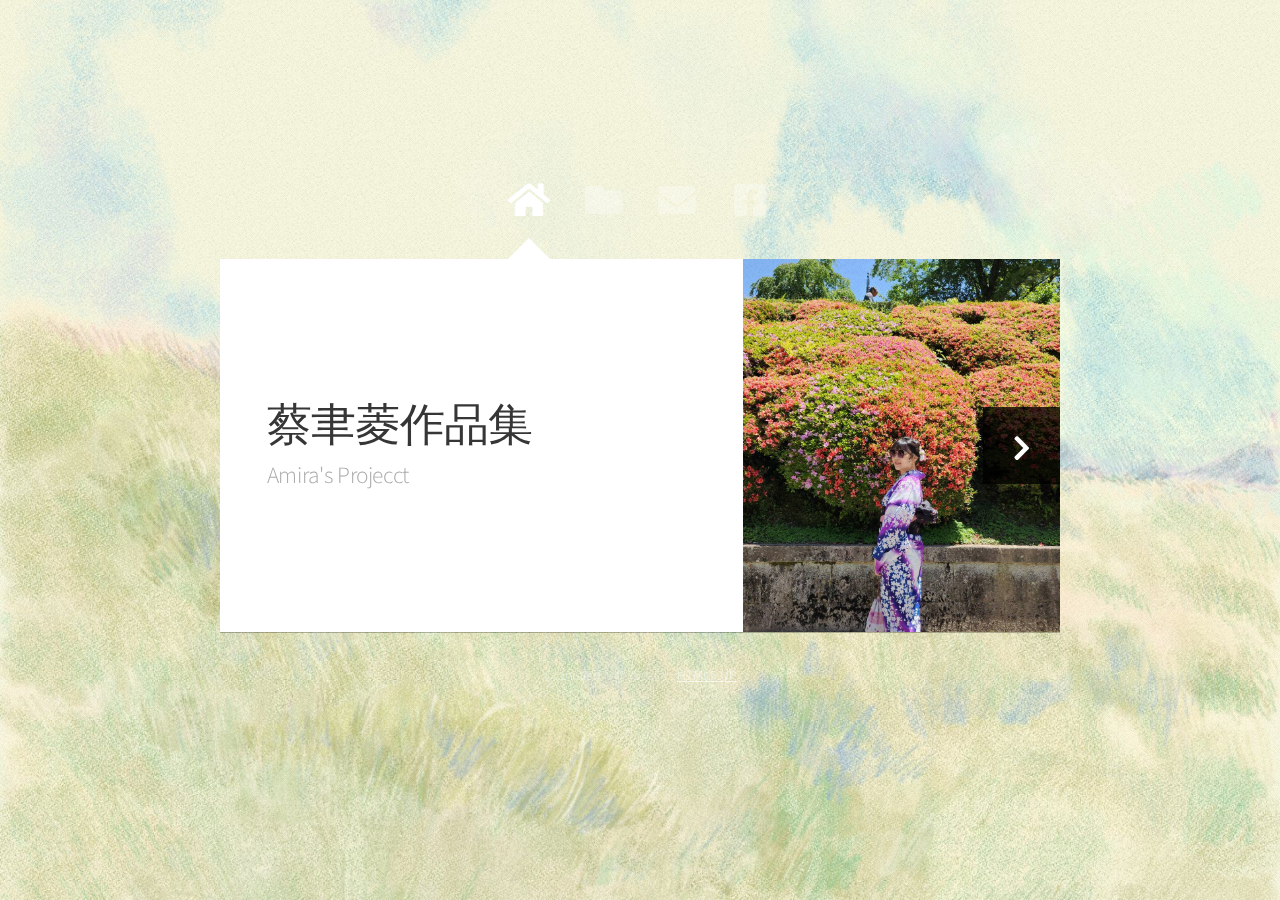
<file: index.html>
<!DOCTYPE HTML>
<html>
	<head>
		<title>Web Fundamentals Workshop</title>
		<meta charset="utf-8" />
		<meta name="viewport" content="width=device-width, initial-scale=1, user-scalable=no" />
		<link rel="stylesheet" href="assets/css/main.css" />
		<noscript><link rel="stylesheet" href="assets/css/noscript.css" /></noscript>
	</head>
	<body class="is-preload">

		<!-- Wrapper-->
			<div id="wrapper">

				<!-- Nav -->
					<nav id="nav">
						<a href="#" class="icon solid fa-home"><span>Home</span></a>
						<a href="#work" class="icon solid fa-folder"><span>Work</span></a>
						<a href="#contact" class="icon solid fa-envelope"><span>Contact</span></a>
						<a target="_blank" href="https://www.facebook.com/" class="icon brands fa-facebook-square"><span>Twitter</span></a>
					</nav>

				<!-- Main -->
					<div id="main">

						<!-- Me -->
							<article id="home" class="panel intro">
								<header>
									<h1>蔡聿菱作品集</h1>
									<p>Amira's Projecct</p>
								</header>
								<a href="#work" class="jumplink pic">
									<span class="arrow icon solid fa-chevron-right"><span>See my work</span></span>
									<img src="images/meme.jpg" alt="" />
								</a>
							</article>

						<!-- Work -->
							<article id="work" class="panel">
								<header>
									<h2>Amira's 作品集</h2>
								</header>

								<section>
									<div class="row">
										<div class="col-4 col-6-medium col-12-small">
											<a target="_blank" href="http://ec2-13-250-31-4.ap-southeast-1.compute.amazonaws.com/" class="image fit"><img src="images/LOGO_cir_white.png" alt="" ></a>
										</div>
										<div class="col-4 col-6-medium col-12-small">
											<a target="_blank" href="HelloCSS/CSS1/index.html" class="image fit"><img src="images/pic02.jpg" alt=""></a>
										</div>
										<div class="col-4 col-6-medium col-12-small">
											<a target="_blank" href="HelloCSS/CSS2/index.html" class="image fit"><img src="images/pic03.jpg" alt=""></a>
										</div>
										<div class="col-4 col-6-medium col-12-small">
											<a target="_blank" href="HelloCSS/CSS3/index.html" class="image fit"><img src="images/pic04.jpg" alt=""></a>
										</div>
										<div class="col-4 col-6-medium col-12-small">
											<a target="_blank" href="HelloCSS/CSS4/index.html" class="image fit"><img src="images/pic05.jpg" alt=""></a>
										</div>
										<div class="col-4 col-6-medium col-12-small">
											<a href="#" class="image fit"><img src="images/pic06.jpg" alt=""></a>
										</div>
										<div class="col-4 col-6-medium col-12-small">
											<a href="#" class="image fit"><img src="images/pic07.jpg" alt=""></a>
										</div>
										<div class="col-4 col-6-medium col-12-small">
											<a href="#" class="image fit"><img src="images/pic08.jpg" alt=""></a>
										</div>
										<div class="col-4 col-6-medium col-12-small">
											<a href="#" class="image fit"><img src="images/pic09.jpg" alt=""></a>
										</div>

									</div>
								</section>
							</article>

						<!-- Contact -->
							<article id="contact" class="panel">
								<header>
									<h2>聯絡我</h2>
								</header>
								<form action="#" method="post">
									<div>
										<div class="row">
											<div class="col-6 col-12-medium">
												<input type="text" name="name" placeholder="Name" />
											</div>
											<div class="col-6 col-12-medium">
												<input type="text" name="email" placeholder="Email" />
											</div>
											<div class="col-12">
												<input type="text" name="subject" placeholder="Subject" />
											</div>
											<div class="col-12">
												<textarea name="message" placeholder="Message" rows="6"></textarea>
											</div>
											<div class="col-12">
												<input type="submit" value="Send Message" />
											</div>
										</div>
									</div>
								</form>
							</article>

					</div>

				<!-- Footer -->
					<div id="footer">
						<ul class="copyright">
							<li>&copy; Untitled.</li><li>Design: <a href="http://html5up.net">HTML5 UP</a></li>
						</ul>
					</div>

			</div>

		<!-- Scripts -->
			<script src="assets/js/jquery.min.js"></script>
			<script src="assets/js/browser.min.js"></script>
			<script src="assets/js/breakpoints.min.js"></script>
			<script src="assets/js/util.js"></script>
			<script src="assets/js/main.js"></script>

	</body>
</html>
</file>
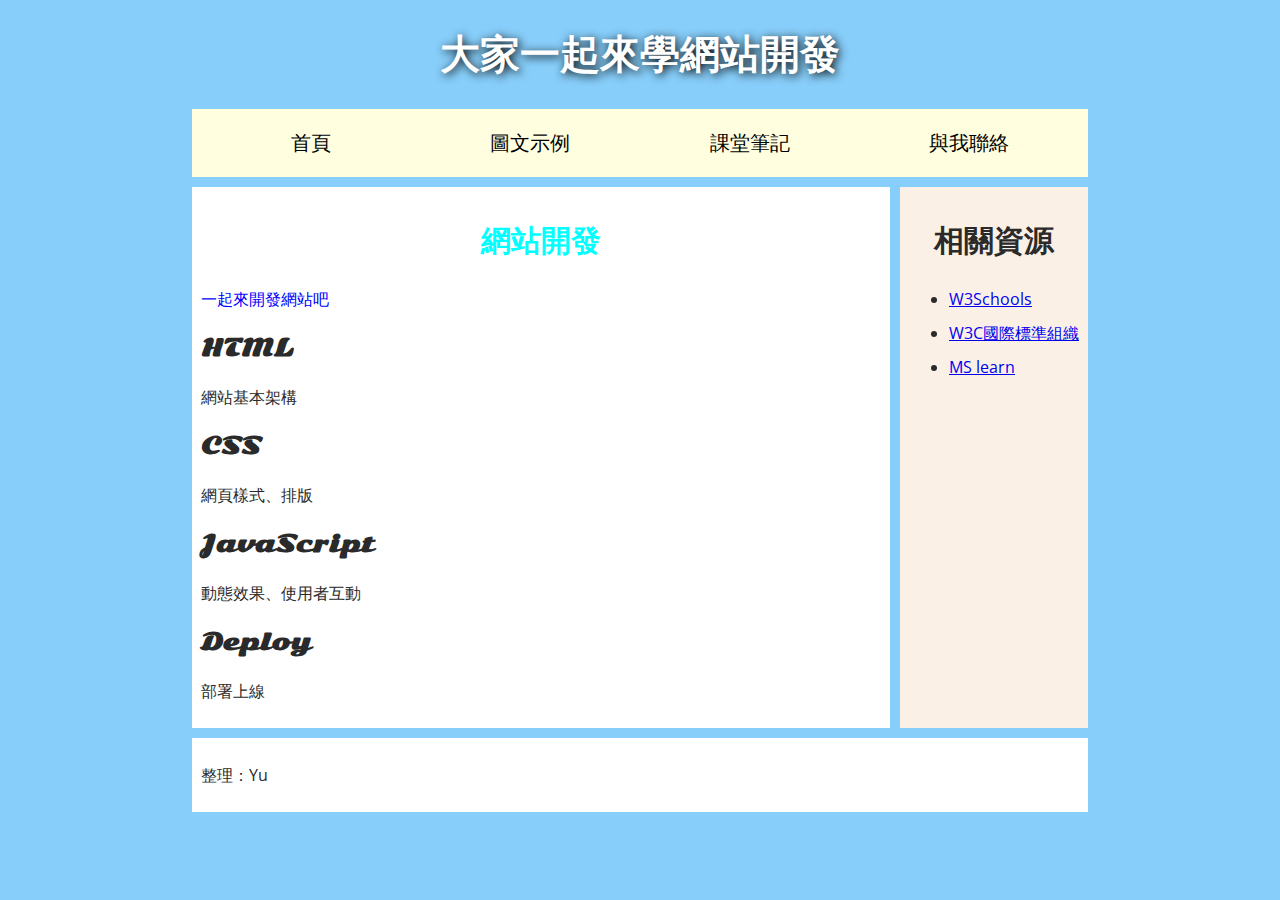
<file: HelloHTML/index.html>
<!DOCTYPE html>

<html>
    <head>
        <meta charset="utf-8">
        <title>MY WEB</title>
        <link rel="stylesheet" href="https://fonts.googleapis.com/css?family=Open+Sans+Condensed:300|Sonsie+One">
        <link rel="stylesheet" href="styl.css">
    </head>
    <body>
    <header>
        <h1>大家一起來學網站開發</h1>

    </header>

    <nav>
        <ul>
            <li><a href="#">首頁</a></li>
            <li><a href="images.html">圖文示例</a></li>
            <li><a href="#">課堂筆記</a></li>
            <li><a href="mailto:yulele0515@gmil.com">與我聯絡</a></li>


        </ul>
    </nav>


    <main>
        <article>
        <h2 style="color: aqua;">網站開發</h2>
        <p style="color: blue;">一起來開發網站吧</p>
        <h3>HTML</h3>
        <p>網站基本架構</p>
        <h3>CSS</h3>
        <p>網頁樣式、排版</p>
        <h3>JavaScript</h3>
        <p>動態效果、使用者互動</p>
        <h3>Deploy</h3>
        <p>部署上線</p>
    </article>


    <aside>
        <h2>相關資源</h2>
        <ul>
            <li><a target="_blank" href="https://www.w3schools.com/">W3Schools</a></li>
            <li><a target="_blank" href="https://www.w3.org/">W3C國際標準組織</a></li>
            <li><a target="_blank" href="https://docs.microsoft.com/learn/">MS learn</a></li>
        </ul>
    </aside>
    </main>
    <footer>


    <div>
        <p>整理：Yu</p>
    </div>

    </footer>
        
    
    </body>
</html>
</file>
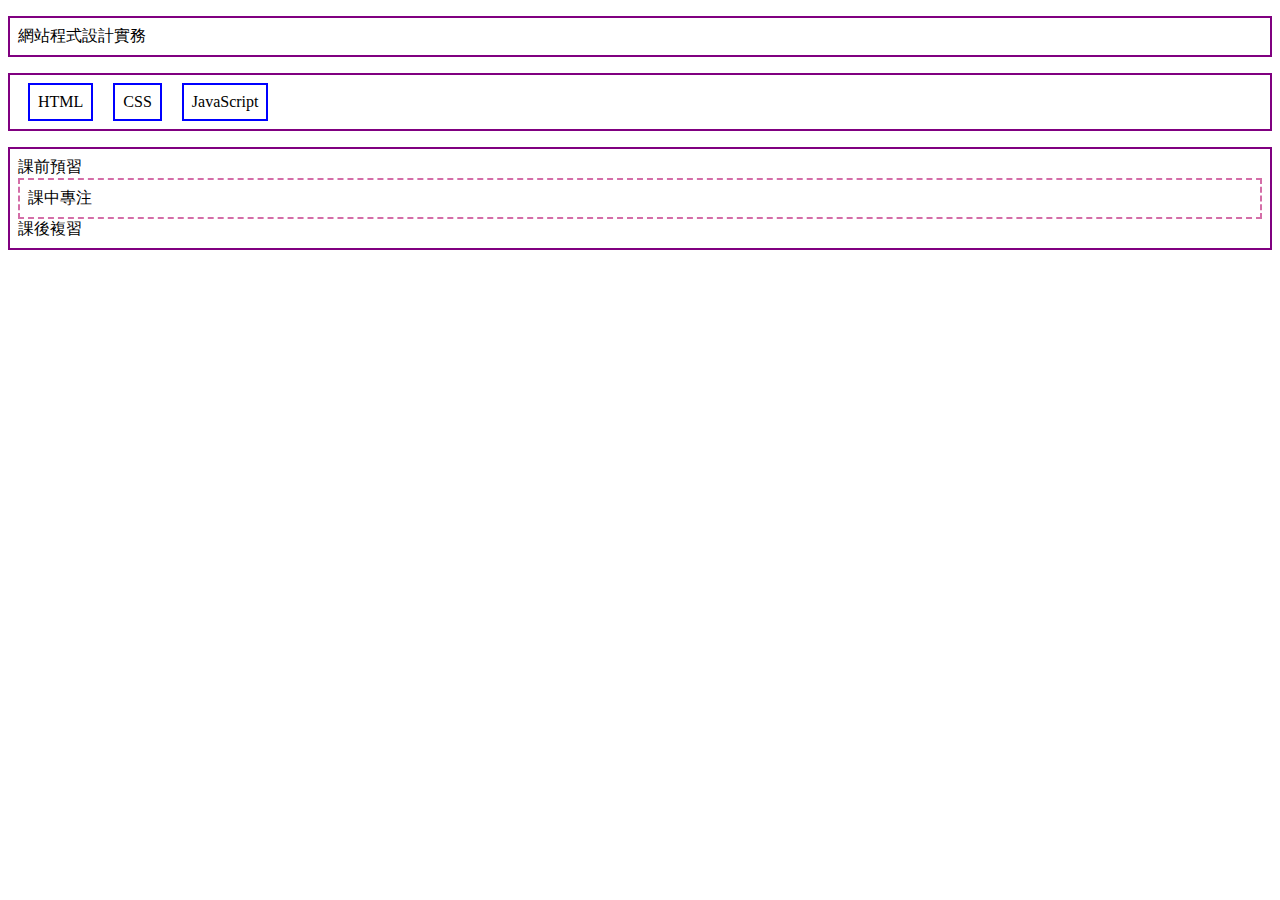
<file: HelloCSS/CSS1/index.html>
<!DOCTYPE html>
<html>
    <head>
        <meta charset="utf-8">
        <title></title>
        <link rel="stylesheet" href="style.css">
    </head>
    <body>
       <p>
        網站程式設計實務</p>
       <ul>
            <li>HTML</li>
            <li>CSS</li>
            <li>JavaScript</li>
       </ul>
        <p>課前預習<span class="block">課中專注</span>課後<span>複習</span></p>
        <script src="" async defer></script>
    </body>
</html>
</file>
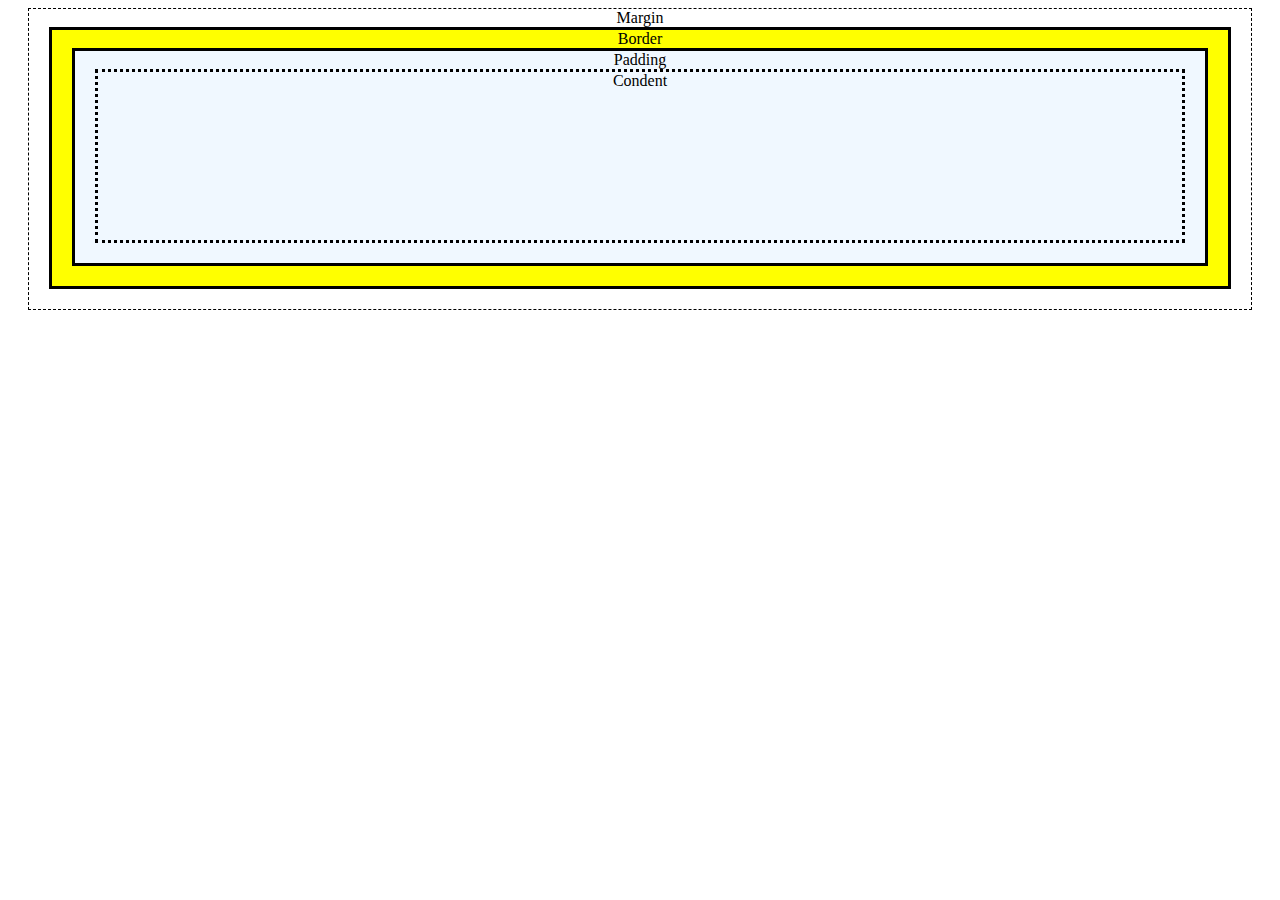
<file: HelloCSS/CSS2/index.html>
<!DOCTYPE html>

<html>
    <head>
        <meta charset="utf-8">
        <title></title>
        <link rel="stylesheet" href="style.css">
    </head>
    <body>
        <div id="BoxMargin">Margin
            <div id="BoxBorder">Border
                <div id="BoxPadding">Padding
                    <div id="BoxContent">Condent

                    </div>
                </div>
            </div>
        </div>
        
        <script src="" async defer></script>
    </body>
</html>
</file>
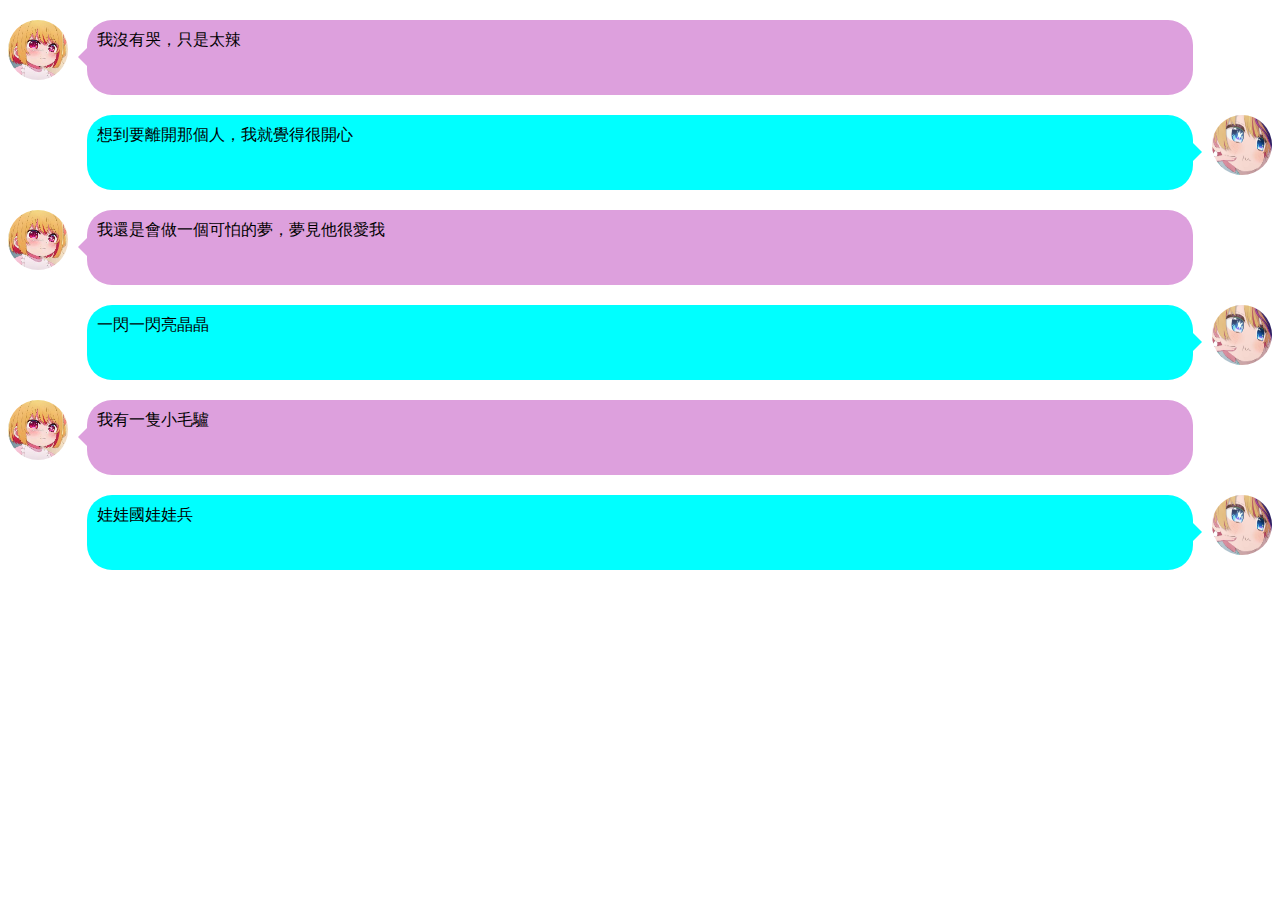
<file: HelloCSS/CSS3/index.html>
<!DOCTYPE html>

<html>
    <head>
        <meta charset="utf-8">
        <title></title>
        <link rel="stylesheet" href="style.css">
    </head>
    <body>
            <div class="chatOdd">
                <img src="girl.jpg">
                <div class="triAngleToLeft"></div>
                <div class="textRight">我沒有哭，只是太辣</div>
            </div>

            <div class="chatEven">
                <img src="boy.jpeg">
                <div class="triAngleToRight"></div>
                <div class="textLeft">想到要離開那個人，我就覺得很開心</div>
            </div>

            <div class="chatOdd">
                <img src="girl.jpg">
                <div class="triAngleToLeft"></div>
                <div class="textRight">我還是會做一個可怕的夢，夢見他很愛我</div>
            </div>

            <div class="chatEven">
                <img src="boy.jpeg">
                <div class="triAngleToRight"></div>
                <div class="textLeft">一閃一閃亮晶晶</div>
            </div>

            <div class="chatOdd">
                <img src="girl.jpg">
                <div class="triAngleToLeft"></div>
                <div class="textRight">我有一隻小毛驢</div>
            </div>

            <div class="chatEven">
                <img src="boy.jpeg">
                <div class="triAngleToRight"></div>
                <div class="textLeft">娃娃國娃娃兵</div>
            </div>
    </body>
</html>
</file>
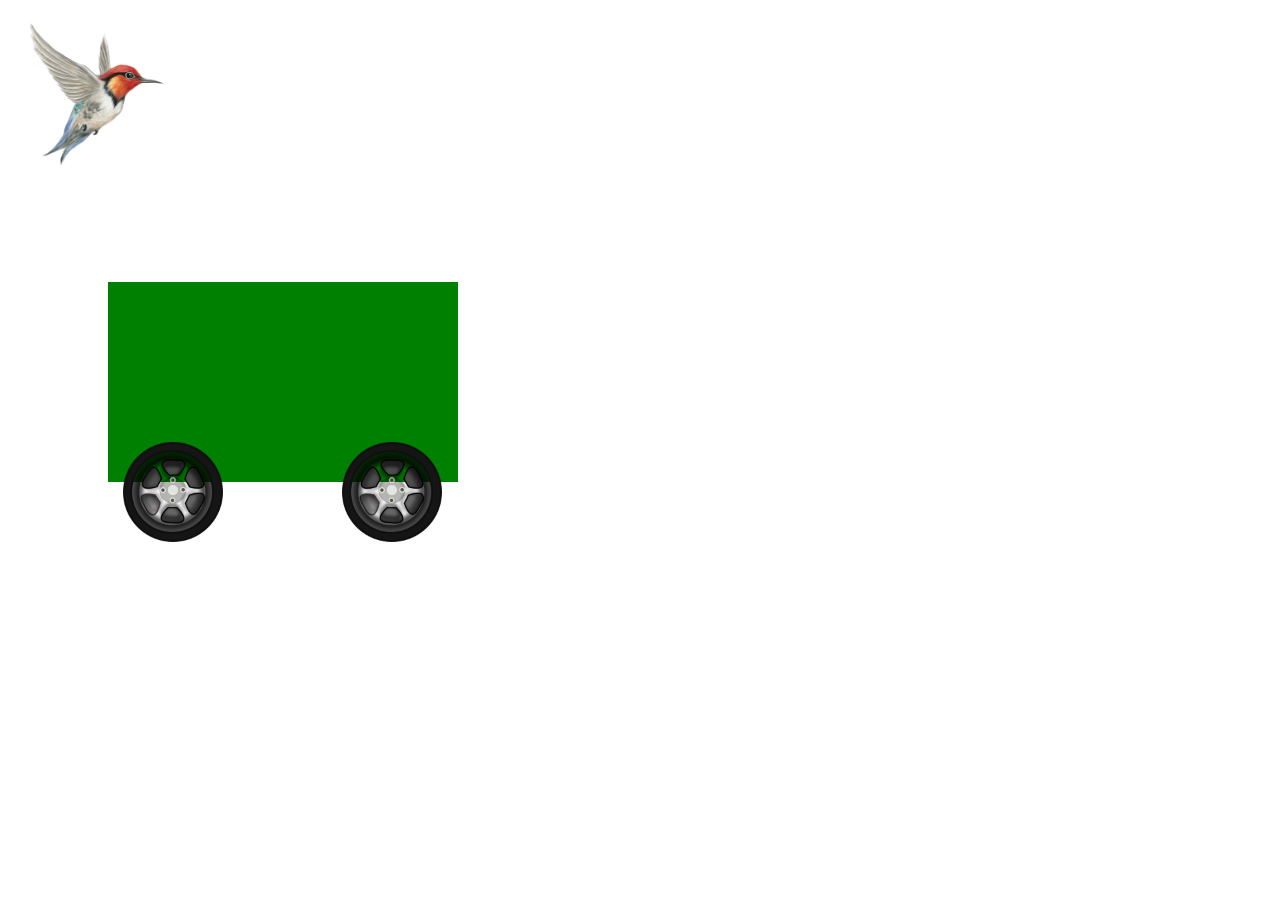
<file: HelloCSS/CSS4/index.html>
<!DOCTYPE html>

<html>
    <head>
        <meta charset="utf-8">
        <meta http-equiv="X-UA-Compatible" content="IE=edge">
        <title></title>
        <meta name="description" content="">
        <meta name="viewport" content="width=device-width, initial-scale=1">
        <link rel="stylesheet" href="style.css">
    </head>
    <body>
        <img id="bird" src="bird.png">
        <div id="rect"></div>
        <img id="wheel1" src="wheel-md.png">
        <img id="wheel2" src="wheel-md.png">


    
    </body>
</html>
</file>
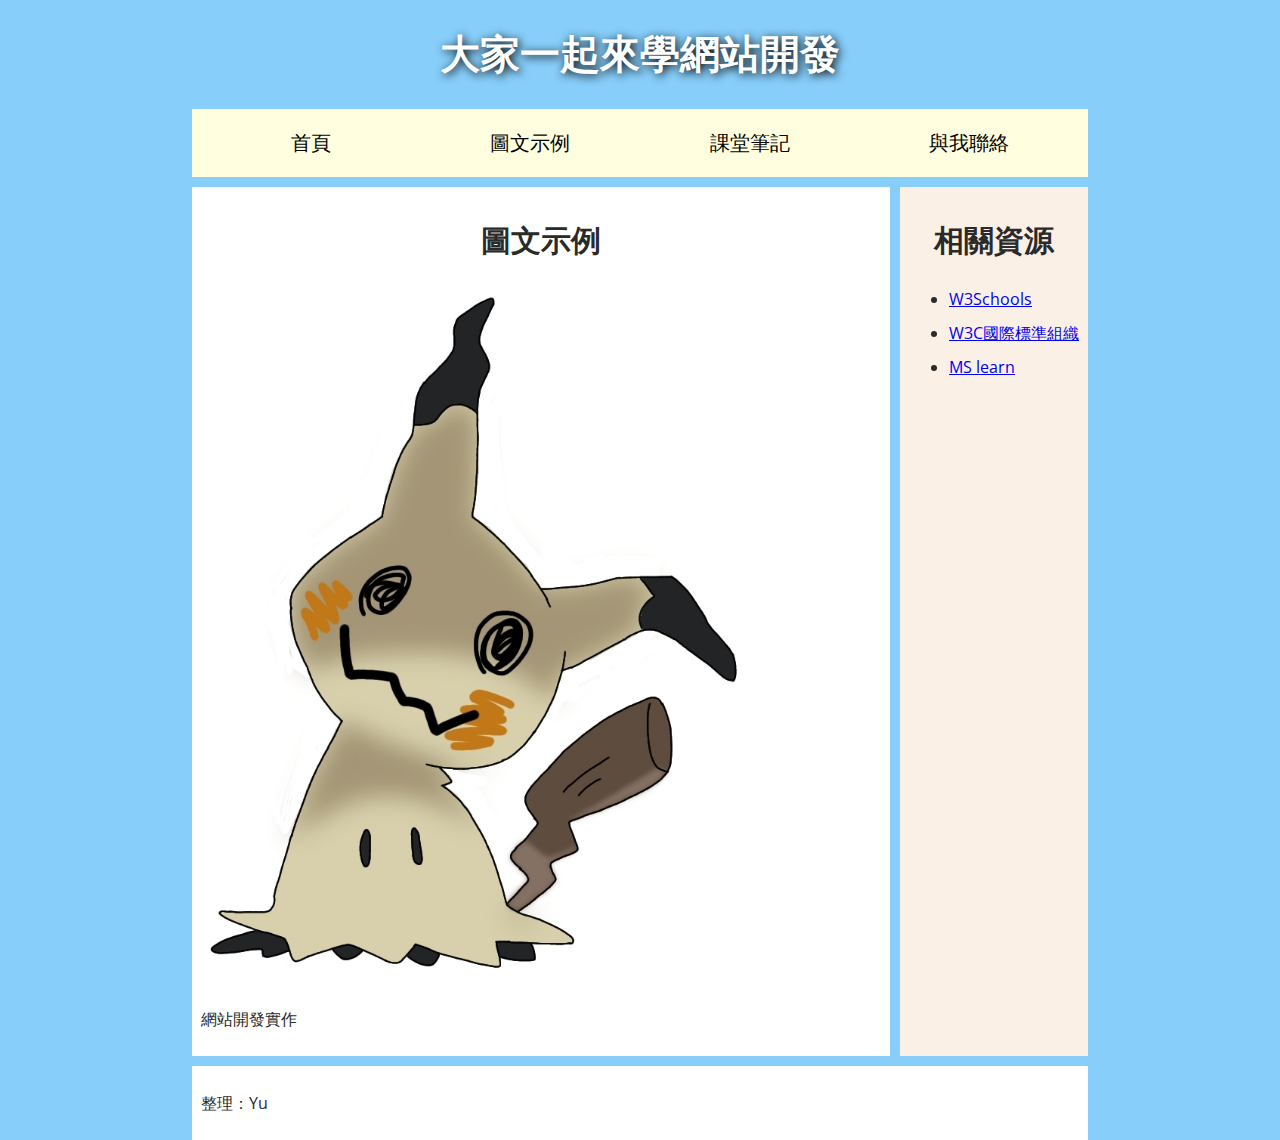
<file: HelloHTML/images.html>
<!DOCTYPE html>

<html>
    <head>
        <meta charset="utf-8">
        <title>MY WEB</title>
        <link rel="stylesheet" href="https://fonts.googleapis.com/css?family=Open+Sans+Condensed:300|Sonsie+One">
        <link rel="stylesheet" href="styl.css">
    </head>
    <body>
    <header>
        <h1>大家一起來學網站開發</h1>

    </header>

    <nav>
        <ul>
            <li><a href="index.html">首頁</a></li>
            <li><a href="#">圖文示例</a></li>
            <li><a href="#">課堂筆記</a></li>
            <li><a href="mailto:yulele0515@gmil.com">與我聯絡</a></li>


        </ul>
    </nav>


    <main>


    <article>
        <h2>圖文示例</h2>
        <img src="92594221_p0_master1200.jpg" alt="謎擬Q" title="謎擬QQ">
        <p>網站開發實作</p>
    </article>

    <aside>
        <h2>相關資源</h2>
        <ul>
            <li><a target="_blank" href="https://www.w3schools.com/">W3Schools</a></li>
            <li><a target="_blank" href="https://www.w3.org/">W3C國際標準組織</a></li>
            <li><a target="_blank" href="https://docs.microsoft.com/learn/">MS learn</a></li>
        </ul>
    </aside>
    </main>
    <footer>


    <div>
        <p>整理：Yu</p>
    </div>

    </footer>
        
    
    </body>
</html>
</file>
<file: assets/css/noscript.css>
/* Wrapper */

	#wrapper {
		opacity: 1 !important;
	}

/* Nav */

	#nav a {
		opacity: 1.0;
	}

		#nav a:before, #nav a:after {
			display: none;
		}

		#nav a span {
			top: 0;
			opacity: 1.0;
		}

			#nav a span:after {
				display: none;
			}

/* Main */

	#main {
		background: none;
		box-shadow: none;
	}

		#main > .panel {
			background: #ffffff;
			margin-bottom: 2em;
		}

			#main > .panel:last-child {
				margin-bottom: 0;
			}
</file>
<file: HelloHTML/styl.css>
/* || General setup */

html, body {
    margin: 0;
    padding: 0;
  }
  
  html {
    font-size: 10px;
    background-color: lightskyblue;
  }
  
  body {
    width: 70%;
    margin: 0 auto;
  }
  
  /* || typography */
  
  h1, h2, h3 {
    font-family: 'Sonsie One', cursive;
    color: #2a2a2a;
  }
  
  p, input, li {
    font-family: 'Open Sans Condensed', sans-serif;
    color: #2a2a2a;
  }
  
  h1 {
    font-size: 4rem;
    text-align: center;
    color: white;
    text-shadow: 2px 2px 10px black;
  }
  
  h2 {
    font-size: 3rem;
    text-align: center;
  }
  
  h3 {
    font-size: 2.2rem;
  }
  
  p, li {
    font-size: 1.6rem;
    line-height: 1.5;
  }
  
  /* || header layout */
  
  nav, article, aside, footer {
    background-color: white;
    padding: 1%;
  }
  
  nav {
    height: 50px;
    background-color: lightyellow;
    display: flex;
    margin-bottom: 10px;
  }
  
  nav ul {
    padding: 0;
    list-style-type: none;
    flex: 2;
    display: flex;
  }
  
  nav li {
    display: inline;
    text-align: center;
    flex: 1;
  }
  
  nav a {
    display: inline-block;
    font-size: 2rem;
    text-transform: uppercase;
    text-decoration: none;
    color: black;
  }
  
  nav form {
    flex: 1;
    display: flex;
    align-items: center;
    height: 100%;
    padding: 0 2em;
  }
  
  input {
    font-size: 1.6rem;
    height: 32px;
  }
  
  input[type="search"] {
    flex: 3;
  }
  
  input[type="submit"] {
    flex: 1;
    margin-left: 1rem;
    background: #333;
    border: 0;
    color: white;
  }
  
  /* || main layout */
  
  main {
    display: flex;
  }
  
  article {
    flex: 4;
  }
  
  aside {
    flex: 1;
    margin-left: 10px;
    background-color: linen;
  }
  
  aside li {
    padding-bottom: 10px;
  }
  
  footer {
    margin-top: 10px;
  }

 img{
   width: 80%;
 }
</file>
<file: HelloCSS/CSS1/style.css>
p, ul{
    border: 2px solid purple;
    padding: 0.5em;
}

.block,li{
    border: 2px solid blue;
    padding: 0.5em;
}

ul{
    display: flex;
    list-style: none;
}

li{
    margin: 0px 10px;
}

.block{
    display: block;
    border: 2px dashed rgba(188, 26, 117, 0.628);
}
</file>
<file: HelloCSS/CSS2/style.css>
div{
    border: 1px solid black;
    margin: 20px;
    text-align: center;
    margin-top: 0px;
}

#BoxMargin {
    border: 1px dashed black;
    
}

#BoxBorder{
    border: solid;
    background-color: yellow;
    /* background-color: yellow; */
}

#BoxPadding{
    border: solid;
    background-color: aliceblue;
}

#BoxContent{
    border: dotted;
    padding-bottom: 150px;
}
</file>
<file: HelloCSS/CSS3/style.css>
/* div  {
    border-color: transparent green transparent transparent;
    border-width: 10px;
    border-style: solid;
    width: 0px;
    height: 0px;
} */

img {
    width: 60px;
    height: 60px;
    border-radius: 50%;
}

.chatOdd img {
    float: left;
}

.chatEven img {
    float: right;
}

.textLeft{
    height: 60px;
    margin: 20px  79.1px;
    padding: 10px 10px 5px 10px;
    border-radius: 25px;
}

.textRight {
    height: 60px;
    margin: 20px  79.1px;
    padding: 10px 10px 5px 10px;
    border-radius: 25px;
}

.textLeft {
    background-color: aqua;
}

.textRight{
    background-color: plum;
}

.triAngleToLeft{
    border-color: transparent plum transparent transparent;
    border-width: 10px;
    border-style: solid;
    width: 0px;
    height: 0px;
    float: left;
    margin-top:27px;
}

.triAngleToRight{
    border-color: transparent transparent transparent aqua;
    border-width: 10px;
    border-style: solid;
    width: 0px;
    height: 0px;
    float: right;
    margin-top: 27px;
}

/* .textLeft, .textRight{
    height: 60px;
    margin: 20px 80px;
    padding: 10px 10px 5px 10px;
    border-radius: 10px;
} */
</file>
<file: HelloCSS/CSS4/style.css>
#bird {
    width: 150px;
    height: 150px;
    -weebkit-transfrom: scalex(-1);
    transform: scalex();
    -webkit-animation: 'fly' 5s linear infinite;
    animation: 'fly' 5s linear infinite;
    margin: 10px;
}

@keyframes fly {
    from {transform: translate(0px, 0px)}
    to {transform: translate(1000px, 0px);}
}

#rect {
    width: 350px;
    height: 200px;
    background-color: green;
    margin: 100px 0px 0px 100px;
    -webkit-animation: 'colorful' 8s linear infinite ;
    animation: 'colorful' 1s linear infinite;
}

@keyframes colorful {

    0% {background-color: blueviolet;}
    25% {background-color: crimson;}
    50% {background-color: cyan;}
    75% {background-color: deepskyblue;}
    100% {background-color: orangered;}
}


img {
    width: 100px;
    height: 100px;
    margin: -40px 0px 0px 115px;
}

img {
    -webkit-animation: 'rotatel' 8s linear infinite ;
    animation: 'rotaatel' 0.1s linear infinite ;
}

@-webkit-keyframes rotatel {
    from{transform: rotate(0deg);}
    to{transform: rotate(360deg);}
}

@keyframes rotatel {
    from{transform: rotate(0deg);}
    to{transform: rotate(360deg);}
}
</file>
<file: assets/css/main.css>
@import url("https://fonts.googleapis.com/css?family=Source+Sans+Pro:300,400,300italic,400italic");
@import url("fontawesome-all.min.css");

html, body, div, span, applet, object,
iframe, h1, h2, h3, h4, h5, h6, p, blockquote,
pre, a, abbr, acronym, address, big, cite,
code, del, dfn, em, img, ins, kbd, q, s, samp,
small, strike, strong, sub, sup, tt, var, b,
u, i, center, dl, dt, dd, ol, ul, li, fieldset,
form, label, legend, table, caption, tbody,
tfoot, thead, tr, th, td, article, aside,
canvas, details, embed, figure, figcaption,
footer, header, hgroup, menu, nav, output, ruby,
section, summary, time, mark, audio, video {
	margin: 0;
	padding: 0;
	border: 0;
	font-size: 100%;
	font: inherit;
	vertical-align: baseline;}

article, aside, details, figcaption, figure,
footer, header, hgroup, menu, nav, section {
	display: block;}

body {
	line-height: 1;
}

ol, ul {
	list-style: none;
}

blockquote, q {
	quotes: none;
}

	blockquote:before, blockquote:after, q:before, q:after {
		content: '';
		content: none;
	}

table {
	border-collapse: collapse;
	border-spacing: 0;
}

body {
	-webkit-text-size-adjust: none;
}

mark {
	background-color: transparent;
	color: inherit;
}

input::-moz-focus-inner {
	border: 0;
	padding: 0;
}

input, select, textarea {
	-moz-appearance: none;
	-webkit-appearance: none;
	-ms-appearance: none;
	appearance: none;
}

/* Row */

	.row {
		display: flex;
		flex-wrap: wrap;
		box-sizing: border-box;
		align-items: stretch;
	}

		.row > * {
			box-sizing: border-box;
		}

		.row.gtr-uniform > * > :last-child {
			margin-bottom: 0;
		}

		.row.aln-left {
			justify-content: flex-start;
		}

		.row.aln-center {
			justify-content: center;
		}

		.row.aln-right {
			justify-content: flex-end;
		}

		.row.aln-top {
			align-items: flex-start;
		}

		.row.aln-middle {
			align-items: center;
		}

		.row.aln-bottom {
			align-items: flex-end;
		}

		.row > .imp {
			order: -1;
		}

		.row > .col-1 {
			width: 8.33333%;
		}

		.row > .off-1 {
			margin-left: 8.33333%;
		}

		.row > .col-2 {
			width: 16.66667%;
		}

		.row > .off-2 {
			margin-left: 16.66667%;
		}

		.row > .col-3 {
			width: 25%;
		}

		.row > .off-3 {
			margin-left: 25%;
		}

		.row > .col-4 {
			width: 33.33333%;
		}

		.row > .off-4 {
			margin-left: 33.33333%;
		}

		.row > .col-5 {
			width: 41.66667%;
		}

		.row > .off-5 {
			margin-left: 41.66667%;
		}

		.row > .col-6 {
			width: 50%;
		}

		.row > .off-6 {
			margin-left: 50%;
		}

		.row > .col-7 {
			width: 58.33333%;
		}

		.row > .off-7 {
			margin-left: 58.33333%;
		}

		.row > .col-8 {
			width: 66.66667%;
		}

		.row > .off-8 {
			margin-left: 66.66667%;
		}

		.row > .col-9 {
			width: 75%;
		}

		.row > .off-9 {
			margin-left: 75%;
		}

		.row > .col-10 {
			width: 83.33333%;
		}

		.row > .off-10 {
			margin-left: 83.33333%;
		}

		.row > .col-11 {
			width: 91.66667%;
		}

		.row > .off-11 {
			margin-left: 91.66667%;
		}

		.row > .col-12 {
			width: 100%;
		}

		.row > .off-12 {
			margin-left: 100%;
		}

		.row.gtr-0 {
			margin-top: 0em;
			margin-left: 0em;
		}

			.row.gtr-0 > * {
				padding: 0em 0 0 0em;
			}

			.row.gtr-0.gtr-uniform {
				margin-top: 0em;
			}

				.row.gtr-0.gtr-uniform > * {
					padding-top: 0em;
				}

		.row.gtr-25 {
			margin-top: -0.3125em;
			margin-left: -0.3125em;
		}

			.row.gtr-25 > * {
				padding: 0.3125em 0 0 0.3125em;
			}

			.row.gtr-25.gtr-uniform {
				margin-top: -0.3125em;
			}

				.row.gtr-25.gtr-uniform > * {
					padding-top: 0.3125em;
				}

		.row.gtr-50 {
			margin-top: -0.625em;
			margin-left: -0.625em;
		}

			.row.gtr-50 > * {
				padding: 0.625em 0 0 0.625em;
			}

			.row.gtr-50.gtr-uniform {
				margin-top: -0.625em;
			}

				.row.gtr-50.gtr-uniform > * {
					padding-top: 0.625em;
				}

		.row {
			margin-top: -1.25em;
			margin-left: -1.25em;
		}

			.row > * {
				padding: 1.25em 0 0 1.25em;
			}

			.row.gtr-uniform {
				margin-top: -1.25em;
			}

				.row.gtr-uniform > * {
					padding-top: 1.25em;
				}

		.row.gtr-150 {
			margin-top: -1.875em;
			margin-left: -1.875em;
		}

			.row.gtr-150 > * {
				padding: 1.875em 0 0 1.875em;
			}

			.row.gtr-150.gtr-uniform {
				margin-top: -1.875em;
			}

				.row.gtr-150.gtr-uniform > * {
					padding-top: 1.875em;
				}

		.row.gtr-200 {
			margin-top: -2.5em;
			margin-left: -2.5em;
		}

			.row.gtr-200 > * {
				padding: 2.5em 0 0 2.5em;
			}

			.row.gtr-200.gtr-uniform {
				margin-top: -2.5em;
			}

				.row.gtr-200.gtr-uniform > * {
					padding-top: 2.5em;
				}

		@media screen and (max-width: 1680px) {

			.row {
				display: flex;
				flex-wrap: wrap;
				box-sizing: border-box;
				align-items: stretch;
			}

				.row > * {
					box-sizing: border-box;
				}

				.row.gtr-uniform > * > :last-child {
					margin-bottom: 0;
				}

				.row.aln-left {
					justify-content: flex-start;
				}

				.row.aln-center {
					justify-content: center;
				}

				.row.aln-right {
					justify-content: flex-end;
				}

				.row.aln-top {
					align-items: flex-start;
				}

				.row.aln-middle {
					align-items: center;
				}

				.row.aln-bottom {
					align-items: flex-end;
				}

				.row > .imp-xlarge {
					order: -1;
				}

				.row > .col-1-xlarge {
					width: 8.33333%;
				}

				.row > .off-1-xlarge {
					margin-left: 8.33333%;
				}

				.row > .col-2-xlarge {
					width: 16.66667%;
				}

				.row > .off-2-xlarge {
					margin-left: 16.66667%;
				}

				.row > .col-3-xlarge {
					width: 25%;
				}

				.row > .off-3-xlarge {
					margin-left: 25%;
				}

				.row > .col-4-xlarge {
					width: 33.33333%;
				}

				.row > .off-4-xlarge {
					margin-left: 33.33333%;
				}

				.row > .col-5-xlarge {
					width: 41.66667%;
				}

				.row > .off-5-xlarge {
					margin-left: 41.66667%;
				}

				.row > .col-6-xlarge {
					width: 50%;
				}

				.row > .off-6-xlarge {
					margin-left: 50%;
				}

				.row > .col-7-xlarge {
					width: 58.33333%;
				}

				.row > .off-7-xlarge {
					margin-left: 58.33333%;
				}

				.row > .col-8-xlarge {
					width: 66.66667%;
				}

				.row > .off-8-xlarge {
					margin-left: 66.66667%;
				}

				.row > .col-9-xlarge {
					width: 75%;
				}

				.row > .off-9-xlarge {
					margin-left: 75%;
				}

				.row > .col-10-xlarge {
					width: 83.33333%;
				}

				.row > .off-10-xlarge {
					margin-left: 83.33333%;
				}

				.row > .col-11-xlarge {
					width: 91.66667%;
				}

				.row > .off-11-xlarge {
					margin-left: 91.66667%;
				}

				.row > .col-12-xlarge {
					width: 100%;
				}

				.row > .off-12-xlarge {
					margin-left: 100%;
				}

				.row.gtr-0 {
					margin-top: 0em;
					margin-left: 0em;
				}

					.row.gtr-0 > * {
						padding: 0em 0 0 0em;
					}

					.row.gtr-0.gtr-uniform {
						margin-top: 0em;
					}

						.row.gtr-0.gtr-uniform > * {
							padding-top: 0em;
						}

				.row.gtr-25 {
					margin-top: -0.3125em;
					margin-left: -0.3125em;
				}

					.row.gtr-25 > * {
						padding: 0.3125em 0 0 0.3125em;
					}

					.row.gtr-25.gtr-uniform {
						margin-top: -0.3125em;
					}

						.row.gtr-25.gtr-uniform > * {
							padding-top: 0.3125em;
						}

				.row.gtr-50 {
					margin-top: -0.625em;
					margin-left: -0.625em;
				}

					.row.gtr-50 > * {
						padding: 0.625em 0 0 0.625em;
					}

					.row.gtr-50.gtr-uniform {
						margin-top: -0.625em;
					}

						.row.gtr-50.gtr-uniform > * {
							padding-top: 0.625em;
						}

				.row {
					margin-top: -1.25em;
					margin-left: -1.25em;
				}

					.row > * {
						padding: 1.25em 0 0 1.25em;
					}

					.row.gtr-uniform {
						margin-top: -1.25em;
					}

						.row.gtr-uniform > * {
							padding-top: 1.25em;
						}

				.row.gtr-150 {
					margin-top: -1.875em;
					margin-left: -1.875em;
				}

					.row.gtr-150 > * {
						padding: 1.875em 0 0 1.875em;
					}

					.row.gtr-150.gtr-uniform {
						margin-top: -1.875em;
					}

						.row.gtr-150.gtr-uniform > * {
							padding-top: 1.875em;
						}

				.row.gtr-200 {
					margin-top: -2.5em;
					margin-left: -2.5em;
				}

					.row.gtr-200 > * {
						padding: 2.5em 0 0 2.5em;
					}

					.row.gtr-200.gtr-uniform {
						margin-top: -2.5em;
					}

						.row.gtr-200.gtr-uniform > * {
							padding-top: 2.5em;
						}

		}

		@media screen and (max-width: 1280px) {

			.row {
				display: flex;
				flex-wrap: wrap;
				box-sizing: border-box;
				align-items: stretch;
			}

				.row > * {
					box-sizing: border-box;
				}

				.row.gtr-uniform > * > :last-child {
					margin-bottom: 0;
				}

				.row.aln-left {
					justify-content: flex-start;
				}

				.row.aln-center {
					justify-content: center;
				}

				.row.aln-right {
					justify-content: flex-end;
				}

				.row.aln-top {
					align-items: flex-start;
				}

				.row.aln-middle {
					align-items: center;
				}

				.row.aln-bottom {
					align-items: flex-end;
				}

				.row > .imp-large {
					order: -1;
				}

				.row > .col-1-large {
					width: 8.33333%;
				}

				.row > .off-1-large {
					margin-left: 8.33333%;
				}

				.row > .col-2-large {
					width: 16.66667%;
				}

				.row > .off-2-large {
					margin-left: 16.66667%;
				}

				.row > .col-3-large {
					width: 25%;
				}

				.row > .off-3-large {
					margin-left: 25%;
				}

				.row > .col-4-large {
					width: 33.33333%;
				}

				.row > .off-4-large {
					margin-left: 33.33333%;
				}

				.row > .col-5-large {
					width: 41.66667%;
				}

				.row > .off-5-large {
					margin-left: 41.66667%;
				}

				.row > .col-6-large {
					width: 50%;
				}

				.row > .off-6-large {
					margin-left: 50%;
				}

				.row > .col-7-large {
					width: 58.33333%;
				}

				.row > .off-7-large {
					margin-left: 58.33333%;
				}

				.row > .col-8-large {
					width: 66.66667%;
				}

				.row > .off-8-large {
					margin-left: 66.66667%;
				}

				.row > .col-9-large {
					width: 75%;
				}

				.row > .off-9-large {
					margin-left: 75%;
				}

				.row > .col-10-large {
					width: 83.33333%;
				}

				.row > .off-10-large {
					margin-left: 83.33333%;
				}

				.row > .col-11-large {
					width: 91.66667%;
				}

				.row > .off-11-large {
					margin-left: 91.66667%;
				}

				.row > .col-12-large {
					width: 100%;
				}

				.row > .off-12-large {
					margin-left: 100%;
				}

				.row.gtr-0 {
					margin-top: 0em;
					margin-left: 0em;
				}

					.row.gtr-0 > * {
						padding: 0em 0 0 0em;
					}

					.row.gtr-0.gtr-uniform {
						margin-top: 0em;
					}

						.row.gtr-0.gtr-uniform > * {
							padding-top: 0em;
						}

				.row.gtr-25 {
					margin-top: -0.3125em;
					margin-left: -0.3125em;
				}

					.row.gtr-25 > * {
						padding: 0.3125em 0 0 0.3125em;
					}

					.row.gtr-25.gtr-uniform {
						margin-top: -0.3125em;
					}

						.row.gtr-25.gtr-uniform > * {
							padding-top: 0.3125em;
						}

				.row.gtr-50 {
					margin-top: -0.625em;
					margin-left: -0.625em;
				}

					.row.gtr-50 > * {
						padding: 0.625em 0 0 0.625em;
					}

					.row.gtr-50.gtr-uniform {
						margin-top: -0.625em;
					}

						.row.gtr-50.gtr-uniform > * {
							padding-top: 0.625em;
						}

				.row {
					margin-top: -1.25em;
					margin-left: -1.25em;
				}

					.row > * {
						padding: 1.25em 0 0 1.25em;
					}

					.row.gtr-uniform {
						margin-top: -1.25em;
					}

						.row.gtr-uniform > * {
							padding-top: 1.25em;
						}

				.row.gtr-150 {
					margin-top: -1.875em;
					margin-left: -1.875em;
				}

					.row.gtr-150 > * {
						padding: 1.875em 0 0 1.875em;
					}

					.row.gtr-150.gtr-uniform {
						margin-top: -1.875em;
					}

						.row.gtr-150.gtr-uniform > * {
							padding-top: 1.875em;
						}

				.row.gtr-200 {
					margin-top: -2.5em;
					margin-left: -2.5em;
				}

					.row.gtr-200 > * {
						padding: 2.5em 0 0 2.5em;
					}

					.row.gtr-200.gtr-uniform {
						margin-top: -2.5em;
					}

						.row.gtr-200.gtr-uniform > * {
							padding-top: 2.5em;
						}

		}

		@media screen and (max-width: 980px) {

			.row {
				display: flex;
				flex-wrap: wrap;
				box-sizing: border-box;
				align-items: stretch;
			}

				.row > * {
					box-sizing: border-box;
				}

				.row.gtr-uniform > * > :last-child {
					margin-bottom: 0;
				}

				.row.aln-left {
					justify-content: flex-start;
				}

				.row.aln-center {
					justify-content: center;
				}

				.row.aln-right {
					justify-content: flex-end;
				}

				.row.aln-top {
					align-items: flex-start;
				}

				.row.aln-middle {
					align-items: center;
				}

				.row.aln-bottom {
					align-items: flex-end;
				}

				.row > .imp-medium {
					order: -1;
				}

				.row > .col-1-medium {
					width: 8.33333%;
				}

				.row > .off-1-medium {
					margin-left: 8.33333%;
				}

				.row > .col-2-medium {
					width: 16.66667%;
				}

				.row > .off-2-medium {
					margin-left: 16.66667%;
				}

				.row > .col-3-medium {
					width: 25%;
				}

				.row > .off-3-medium {
					margin-left: 25%;
				}

				.row > .col-4-medium {
					width: 33.33333%;
				}

				.row > .off-4-medium {
					margin-left: 33.33333%;
				}

				.row > .col-5-medium {
					width: 41.66667%;
				}

				.row > .off-5-medium {
					margin-left: 41.66667%;
				}

				.row > .col-6-medium {
					width: 50%;
				}

				.row > .off-6-medium {
					margin-left: 50%;
				}

				.row > .col-7-medium {
					width: 58.33333%;
				}

				.row > .off-7-medium {
					margin-left: 58.33333%;
				}

				.row > .col-8-medium {
					width: 66.66667%;
				}

				.row > .off-8-medium {
					margin-left: 66.66667%;
				}

				.row > .col-9-medium {
					width: 75%;
				}

				.row > .off-9-medium {
					margin-left: 75%;
				}

				.row > .col-10-medium {
					width: 83.33333%;
				}

				.row > .off-10-medium {
					margin-left: 83.33333%;
				}

				.row > .col-11-medium {
					width: 91.66667%;
				}

				.row > .off-11-medium {
					margin-left: 91.66667%;
				}

				.row > .col-12-medium {
					width: 100%;
				}

				.row > .off-12-medium {
					margin-left: 100%;
				}

				.row.gtr-0 {
					margin-top: 0em;
					margin-left: 0em;
				}

					.row.gtr-0 > * {
						padding: 0em 0 0 0em;
					}

					.row.gtr-0.gtr-uniform {
						margin-top: 0em;
					}

						.row.gtr-0.gtr-uniform > * {
							padding-top: 0em;
						}

				.row.gtr-25 {
					margin-top: -0.3125em;
					margin-left: -0.3125em;
				}

					.row.gtr-25 > * {
						padding: 0.3125em 0 0 0.3125em;
					}

					.row.gtr-25.gtr-uniform {
						margin-top: -0.3125em;
					}

						.row.gtr-25.gtr-uniform > * {
							padding-top: 0.3125em;
						}

				.row.gtr-50 {
					margin-top: -0.625em;
					margin-left: -0.625em;
				}

					.row.gtr-50 > * {
						padding: 0.625em 0 0 0.625em;
					}

					.row.gtr-50.gtr-uniform {
						margin-top: -0.625em;
					}

						.row.gtr-50.gtr-uniform > * {
							padding-top: 0.625em;
						}

				.row {
					margin-top: -1.25em;
					margin-left: -1.25em;
				}

					.row > * {
						padding: 1.25em 0 0 1.25em;
					}

					.row.gtr-uniform {
						margin-top: -1.25em;
					}

						.row.gtr-uniform > * {
							padding-top: 1.25em;
						}

				.row.gtr-150 {
					margin-top: -1.875em;
					margin-left: -1.875em;
				}

					.row.gtr-150 > * {
						padding: 1.875em 0 0 1.875em;
					}

					.row.gtr-150.gtr-uniform {
						margin-top: -1.875em;
					}

						.row.gtr-150.gtr-uniform > * {
							padding-top: 1.875em;
						}

				.row.gtr-200 {
					margin-top: -2.5em;
					margin-left: -2.5em;
				}

					.row.gtr-200 > * {
						padding: 2.5em 0 0 2.5em;
					}

					.row.gtr-200.gtr-uniform {
						margin-top: -2.5em;
					}

						.row.gtr-200.gtr-uniform > * {
							padding-top: 2.5em;
						}

		}

		@media screen and (max-width: 736px) {

			.row {
				display: flex;
				flex-wrap: wrap;
				box-sizing: border-box;
				align-items: stretch;
			}

				.row > * {
					box-sizing: border-box;
				}

				.row.gtr-uniform > * > :last-child {
					margin-bottom: 0;
				}

				.row.aln-left {
					justify-content: flex-start;
				}

				.row.aln-center {
					justify-content: center;
				}

				.row.aln-right {
					justify-content: flex-end;
				}

				.row.aln-top {
					align-items: flex-start;
				}

				.row.aln-middle {
					align-items: center;
				}

				.row.aln-bottom {
					align-items: flex-end;
				}

				.row > .imp-small {
					order: -1;
				}

				.row > .col-1-small {
					width: 8.33333%;
				}

				.row > .off-1-small {
					margin-left: 8.33333%;
				}

				.row > .col-2-small {
					width: 16.66667%;
				}

				.row > .off-2-small {
					margin-left: 16.66667%;
				}

				.row > .col-3-small {
					width: 25%;
				}

				.row > .off-3-small {
					margin-left: 25%;
				}

				.row > .col-4-small {
					width: 33.33333%;
				}

				.row > .off-4-small {
					margin-left: 33.33333%;
				}

				.row > .col-5-small {
					width: 41.66667%;
				}

				.row > .off-5-small {
					margin-left: 41.66667%;
				}

				.row > .col-6-small {
					width: 50%;
				}

				.row > .off-6-small {
					margin-left: 50%;
				}

				.row > .col-7-small {
					width: 58.33333%;
				}

				.row > .off-7-small {
					margin-left: 58.33333%;
				}

				.row > .col-8-small {
					width: 66.66667%;
				}

				.row > .off-8-small {
					margin-left: 66.66667%;
				}

				.row > .col-9-small {
					width: 75%;
				}

				.row > .off-9-small {
					margin-left: 75%;
				}

				.row > .col-10-small {
					width: 83.33333%;
				}

				.row > .off-10-small {
					margin-left: 83.33333%;
				}

				.row > .col-11-small {
					width: 91.66667%;
				}

				.row > .off-11-small {
					margin-left: 91.66667%;
				}

				.row > .col-12-small {
					width: 100%;
				}

				.row > .off-12-small {
					margin-left: 100%;
				}

				.row.gtr-0 {
					margin-top: 0em;
					margin-left: 0em;
				}

					.row.gtr-0 > * {
						padding: 0em 0 0 0em;
					}

					.row.gtr-0.gtr-uniform {
						margin-top: 0em;
					}

						.row.gtr-0.gtr-uniform > * {
							padding-top: 0em;
						}

				.row.gtr-25 {
					margin-top: -0.3125em;
					margin-left: -0.3125em;
				}

					.row.gtr-25 > * {
						padding: 0.3125em 0 0 0.3125em;
					}

					.row.gtr-25.gtr-uniform {
						margin-top: -0.3125em;
					}

						.row.gtr-25.gtr-uniform > * {
							padding-top: 0.3125em;
						}

				.row.gtr-50 {
					margin-top: -0.625em;
					margin-left: -0.625em;
				}

					.row.gtr-50 > * {
						padding: 0.625em 0 0 0.625em;
					}

					.row.gtr-50.gtr-uniform {
						margin-top: -0.625em;
					}

						.row.gtr-50.gtr-uniform > * {
							padding-top: 0.625em;
						}

				.row {
					margin-top: -1.25em;
					margin-left: -1.25em;
				}

					.row > * {
						padding: 1.25em 0 0 1.25em;
					}

					.row.gtr-uniform {
						margin-top: -1.25em;
					}

						.row.gtr-uniform > * {
							padding-top: 1.25em;
						}

				.row.gtr-150 {
					margin-top: -1.875em;
					margin-left: -1.875em;
				}

					.row.gtr-150 > * {
						padding: 1.875em 0 0 1.875em;
					}

					.row.gtr-150.gtr-uniform {
						margin-top: -1.875em;
					}

						.row.gtr-150.gtr-uniform > * {
							padding-top: 1.875em;
						}

				.row.gtr-200 {
					margin-top: -2.5em;
					margin-left: -2.5em;
				}

					.row.gtr-200 > * {
						padding: 2.5em 0 0 2.5em;
					}

					.row.gtr-200.gtr-uniform {
						margin-top: -2.5em;
					}

						.row.gtr-200.gtr-uniform > * {
							padding-top: 2.5em;
						}

		}

/* Basic */

	html {
		box-sizing: border-box;
	}

	*, *:before, *:after {
		box-sizing: inherit;
	}

	body {
		background-image: url("images/overlay.png"), url("images/natiiii.jpg");
		background-repeat: repeat, no-repeat;
		background-size: auto, 100% 100%;
		background-attachment: fixed;
		overflow-y: scroll;
	}

		body.is-preload *, body.is-preload *:before, body.is-preload *:after {
			-moz-animation: none !important;
			-webkit-animation: none !important;
			-ms-animation: none !important;
			animation: none !important;
			-moz-transition: none !important;
			-webkit-transition: none !important;
			-ms-transition: none !important;
			transition: none !important;
		}

	body, input, textarea, select {
		font-family: 'Source Sans Pro', sans-serif;
		font-weight: 300;
		color: #777777;
		font-size: 20pt;
		line-height: 1.75em;
	}

		@media screen and (max-width: 1680px) {

			body, input, textarea, select {
				font-size: 15pt;
			}

		}

		@media screen and (max-width: 1280px) {

			body, input, textarea, select {
				font-size: 14pt;
			}

		}

		@media screen and (max-width: 736px) {

			body, input, textarea, select {
				font-size: 12pt;
			}

		}

		@media screen and (max-width: 360px) {

			body, input, textarea, select {
				font-size: 11pt;
			}

		}

	strong, b, h1, h2, h3, h4, h5, h6 {
		font-weight: 400;
		color: #363636;
	}

	h1 {
		font-size: 2.4em;
		letter-spacing: -0.015em;
	}

	h2 {
		font-size: 1.8em;
		letter-spacing: -0.015em;
	}

	h3, h4, h5, h6 {
		font-size: 1.25em;
		letter-spacing: -0.015em;
	}

	@media screen and (max-width: 736px) {

		h1 {
			font-size: 1.75em;
		}

		h2 {
			font-size: 1.375em;
		}

		h3, h4, h5, h6 {
			font-size: 1em;
		}

	}

	blockquote {
		border-left: solid 0.5em #ddd;
		padding: 1em 0 1em 2em;
		font-style: italic;
	}

	em, i {
		font-style: italic;
	}

	hr {
		border: 0;
		border-top: solid 1px #ddd;
		padding: 1.5em 0 0 0;
		margin: 1.75em 0 0 0;
	}

	sub {
		position: relative;
		top: 0.5em;
		font-size: 0.8em;
	}

	sup {
		position: relative;
		top: -0.5em;
		font-size: 0.8em;
	}

	br.clear {
		clear: both;
	}

	p, ul, ol, dl, table, blockquote, form {
		margin-bottom: 2em;
	}

/* Table */

	table {
		width: 100%;
	}

		table.default tbody tr {
			border-bottom: solid 1px #f4f4f4;
		}

		table.default td {
			padding: 0.5em 1em 0.5em 1em;
		}

		table.default th {
			text-align: left;
			font-weight: 400;
			padding: 0.5em 1em 0.5em 1em;
		}

		table.default thead {
			border-bottom: solid 2px #f4f4f4;
		}

/* Form */

	form label {
		display: block;
		font-weight: 400;
		color: #363636;
		margin: 0 0 1em 0;
	}

	form input[type="text"],
	form input[type="email"],
	form input[type="password"],
	form select,
	form textarea {
		-webkit-appearance: none;
		border: 0;
		background: #f4f4f4;
		padding: 0.75em;
		width: 100%;
		-moz-transition: background-color .25s ease-in-out;
		-webkit-transition: background-color .25s ease-in-out;
		-ms-transition: background-color .25s ease-in-out;
		transition: background-color .25s ease-in-out;
	}

		form input[type="text"]:focus,
		form input[type="email"]:focus,
		form input[type="password"]:focus,
		form select:focus,
		form textarea:focus {
			background: #f8f8f8;
		}

	form input[type="text"],
	form input[type="email"],
	form input[type="password"],
	form select {
		line-height: 1.35em;
	}

	form ::-webkit-input-placeholder {
		color: #999;
	}

	form :-moz-placeholder {
		color: #999;
	}

	form ::-moz-placeholder {
		color: #999;
	}

	form :-ms-input-placeholder {
		color: #999;
	}

/* Section/Article */

	section, article {
		margin-bottom: 3em;
	}

		section > :last-child, section:last-child, article > :last-child, article:last-child {
			margin-bottom: 0;
		}

	header {
		margin: 0 0 1.5em 0;
	}

		header > p {
			margin: 0.5em 0 0 0;
			color: #aaa;
		}

		@media screen and (max-width: 736px) {

			header {
				margin: 0 0 1em 0;
			}

		}

/* Image */

	.image {
		display: inline-block;
	}

		.image img {
			display: block;
			width: 100%;
		}

		.image.fit {
			display: block;
			width: 100%;
		}

		.image.featured {
			display: block;
			width: 100%;
			margin: 0 0 2em 0;
		}

		.image.left {
			float: left;
			margin: 0 2em 2em 0;
		}

		.image.centered {
			display: block;
			margin: 0 0 2em 0;
		}

			.image.centered img {
				margin: 0 auto;
				width: auto;
			}

/* Button */

	input[type="button"],
	input[type="submit"],
	input[type="reset"],
	button,
	.button {
		-moz-transition: background-color .25s ease-in-out;
		-webkit-transition: background-color .25s ease-in-out;
		-ms-transition: background-color .25s ease-in-out;
		transition: background-color .25s ease-in-out;
		-webkit-appearance: none;
		display: inline-block;
		background-color: #222222;
		color: #ffffff;
		border: 0;
		cursor: pointer;
		outline: 0;
		padding: 0.7em 1.5em 0.7em 1.5em;
	}

		input[type="button"]:hover,
		input[type="submit"]:hover,
		input[type="reset"]:hover,
		button:hover,
		.button:hover {
			background-color: #333333;
		}

		input[type="button"]:active,
		input[type="submit"]:active,
		input[type="reset"]:active,
		button:active,
		.button:active {
			background-color: #444444;
		}

		input[type="button"].alt,
		input[type="submit"].alt,
		input[type="reset"].alt,
		button.alt,
		.button.alt {
			background-color: #777777;
		}

			input[type="button"].alt:hover,
			input[type="submit"].alt:hover,
			input[type="reset"].alt:hover,
			button.alt:hover,
			.button.alt:hover {
				background-color: #888888;
			}

			input[type="button"].alt:active,
			input[type="submit"].alt:active,
			input[type="reset"].alt:active,
			button.alt:active,
			.button.alt:active {
				background-color: #999999;
			}

		input[type="button"].small,
		input[type="submit"].small,
		input[type="reset"].small,
		button.small,
		.button.small {
			font-size: 0.75em;
		}

		input[type="button"].large,
		input[type="submit"].large,
		input[type="reset"].large,
		button.large,
		.button.large {
			font-size: 1.25em;
			padding: 0.5em 1.25em 0.5em 1.25em;
		}

		input[type="button"].xlarge,
		input[type="submit"].xlarge,
		input[type="reset"].xlarge,
		button.xlarge,
		.button.xlarge {
			font-size: 1.5em;
			padding: 0.5em 1.25em 0.5em 1.25em;
		}

		@media screen and (max-width: 736px) {

			input[type="button"],
			input[type="submit"],
			input[type="reset"],
			button,
			.button {
				width: 100%;
			}

		}

/* List */

	ul {
		list-style: disc;
		padding-left: 1em;
	}

		ul li {
			padding-left: 0.5em;
		}

	ol {
		list-style: decimal;
		padding-left: 1.25em;
	}

		ol li {
			padding-left: 0.25em;
		}

/* Actions */

	ul.actions {
		list-style: none;
		padding-left: 0;
	}

		ul.actions li {
			display: inline-block;
			padding-left: 0;
			margin: 0 0 0 0.5em;
		}

			ul.actions li:first-child {
				margin-left: 0;
			}

		@media screen and (max-width: 736px) {

			ul.actions li {
				display: block;
				margin: 0.75em 0 0 0;
			}

				ul.actions li:first-child {
					margin-top: 0;
				}

		}

/* Icons */

	.icon {
		text-decoration: none;
		position: relative;
		text-decoration: none;
	}

		.icon:before {
			-moz-osx-font-smoothing: grayscale;
			-webkit-font-smoothing: antialiased;
			display: inline-block;
			font-style: normal;
			font-variant: normal;
			text-rendering: auto;
			line-height: 1;
			text-transform: none !important;
			font-family: 'Font Awesome 5 Free';
			font-weight: 400;
		}

		.icon.solid:before {
			font-weight: 900;
		}

		.icon.brands:before {
			font-family: 'Font Awesome 5 Brands';
		}

		.icon:before {
			line-height: inherit;
		}

		.icon > .label {
			display: none;
		}

/* Nav */

	#nav {
		text-align: center;
		height: 4.25em;
		cursor: default;
	}

		#nav a {
			position: relative;
			display: inline-block;
			color: #ffffff;
			width: 1em;
			height: 1em;
			line-height: 0.9em;
			font-size: 2.5em;
			margin: 0 0.25em 0 0.25em;
			opacity: 0.35;
			outline: 0;
			-moz-transition: opacity .25s ease-in-out;
			-webkit-transition: opacity .25s ease-in-out;
			-ms-transition: opacity .25s ease-in-out;
			transition: opacity .25s ease-in-out;
		}

			#nav a.icon:before {
				padding-right: 0;
			}

			#nav a:before {
				font-size: 0.8em;
			}

			#nav a:after {
				content: '';
				display: block;
				position: absolute;
				left: 50%;
				bottom: -0.75em;
				margin-left: -0.5em;
				border-bottom: solid 0em #ffffff;
				border-left: solid 0.5em transparent;
				border-right: solid 0.5em transparent;
				-moz-transition: border-bottom-width .25s ease-in-out;
				-webkit-transition: border-bottom-width .25s ease-in-out;
				-ms-transition: border-bottom-width .25s ease-in-out;
				transition: border-bottom-width .25s ease-in-out;
			}

			#nav a span {
				display: block;
				position: absolute;
				background: #222222;
				color: #ffffff;
				top: -2.75em;
				font-size: 0.3em;
				height: 2.25em;
				line-height: 2.25em;
				left: 50%;
				opacity: 0;
				-moz-transition: opacity .25s ease-in-out;
				-webkit-transition: opacity .25s ease-in-out;
				-ms-transition: opacity .25s ease-in-out;
				transition: opacity .25s ease-in-out;
				width: 5.5em;
				margin-left: -2.75em;
			}

				#nav a span:after {
					content: '';
					display: block;
					position: absolute;
					bottom: -0.4em;
					left: 50%;
					margin-left: -0.6em;
					border-top: solid 0.6em #222222;
					border-left: solid 0.6em transparent;
					border-right: solid 0.6em transparent;
				}

			#nav a:hover {
				opacity: 1.0;
			}

				#nav a:hover span {
					opacity: 1.0;
				}

			#nav a.active {
				opacity: 1.0;
			}

				#nav a.active:after {
					border-bottom-width: 0.5em;
				}

		@media screen and (max-width: 980px) {

			#nav a span {
				display: none;
			}

		}

/* Wrapper */

	#wrapper {
		width: 45em;
		margin: 0 auto;
		min-height: 100vh;
		max-width: 100%;
		padding: 4em 0;
		display: -moz-flex;
		display: -webkit-flex;
		display: -ms-flex;
		display: flex;
		-moz-flex-direction: column;
		-webkit-flex-direction: column;
		-ms-flex-direction: column;
		flex-direction: column;
		-moz-align-items: center;
		-webkit-align-items: center;
		-ms-align-items: center;
		align-items: center;
		-moz-justify-content: center;
		-webkit-justify-content: center;
		-ms-justify-content: center;
		justify-content: center;
		-moz-transition: opacity 1s ease-in-out;
		-webkit-transition: opacity 1s ease-in-out;
		-ms-transition: opacity 1s ease-in-out;
		transition: opacity 1s ease-in-out;
	}

		body.is-preload #wrapper {
			opacity: 0;
		}

		@media screen and (max-width: 1280px) {

			#wrapper {
				padding: 3em 0;
				max-width: calc(100% - 6em);
			}

		}

		@media screen and (max-width: 980px) {

			#wrapper {
				padding: 1.5em 0;
				max-width: calc(100% - 8em);
			}

		}

		@media screen and (max-width: 736px) {

			#wrapper {
				padding: 1em 0;
				max-width: calc(100% - 2em);
			}

		}

		@media screen and (max-width: 360px) {

			#wrapper {
				padding: 1em 0;
				max-width: 100%;
			}

		}

/* Main */

	#main {
		position: relative;
		overflow: hidden;
		width: 100%;
		background: #ffffff;
		box-shadow: 0px 1px 0px 0px rgba(0, 0, 0, 0.25);
		-moz-transition: min-height 0.5s ease-in-out, max-height 0.5s ease-in-out;
		-webkit-transition: min-height 0.5s ease-in-out, max-height 0.5s ease-in-out;
		-ms-transition: min-height 0.5s ease-in-out, max-height 0.5s ease-in-out;
		transition: min-height 0.5s ease-in-out, max-height 0.5s ease-in-out;
	}

		#main > .panel {
			-moz-transition: opacity 0.25s ease-in-out;
			-webkit-transition: opacity 0.25s ease-in-out;
			-ms-transition: opacity 0.25s ease-in-out;
			transition: opacity 0.25s ease-in-out;
			margin-bottom: 0;
			position: relative;
			padding: 3.5em 2.5em 2.5em 2.5em;
			width: 100%;
		}

			#main > .panel.inactive {
				opacity: 0;
			}

			@media screen and (max-width: 736px) {

				#main > .panel {
					padding: 2em 1.5em 1.5em 1.5em;
				}

			}

			#main > .panel.intro {
				padding: 0;
				height: 20em;
				display: -moz-flex;
				display: -webkit-flex;
				display: -ms-flex;
				display: flex;
				-moz-flex-direction: row;
				-webkit-flex-direction: row;
				-ms-flex-direction: row;
				flex-direction: row;
				-moz-align-items: center;
				-webkit-align-items: center;
				-ms-align-items: center;
				align-items: center;
			}

				#main > .panel.intro .pic {
					text-decoration: none;
					position: relative;
					-moz-flex-grow: 0;
					-webkit-flex-grow: 0;
					-ms-flex-grow: 0;
					flex-grow: 0;
					-moz-flex-shrink: 0;
					-webkit-flex-shrink: 0;
					-ms-flex-shrink: 0;
					flex-shrink: 0;
					width: 17em;
					height: 100%;
				}

					#main > .panel.intro .pic:before {
						content: '';
						position: absolute;
						top: 0;
						left: 0;
						background: url("images/overlay.png");
						width: 100%;
						height: 100%;
						z-index: 1;
					}

					#main > .panel.intro .pic img {
						position: relative;
						display: block;
						position: absolute;
						top: 0;
						left: 0;
						width: 100%;
						height: 100%;
						-moz-object-fit: cover;
						-webkit-object-fit: cover;
						-ms-object-fit: cover;
						object-fit: cover;
						-moz-object-position: center;
						-webkit-object-position: center;
						-ms-object-position: center;
						object-position: center;
					}

					#main > .panel.intro .pic .arrow {
						display: block;
						position: absolute;
						right: 0;
						top: 50%;
						margin-top: -1.375em;
						width: 2.75em;
						height: 2.75em;
						background: #000;
						background: rgba(0, 0, 0, 0.75);
						color: #ffffff;
						text-align: center;
						line-height: 2.75em;
						font-size: 1.5em;
						z-index: 1;
						-moz-transition: width .15s ease-in-out, padding-right .15s ease-in-out;
						-webkit-transition: width .15s ease-in-out, padding-right .15s ease-in-out;
						-ms-transition: width .15s ease-in-out, padding-right .15s ease-in-out;
						transition: width .15s ease-in-out, padding-right .15s ease-in-out;
					}

						#main > .panel.intro .pic .arrow:before {
							position: relative;
							padding-right: 0;
							top: 0.125em;
						}

						#main > .panel.intro .pic .arrow span {
							display: block;
							text-indent: -9999px;
						}

					#main > .panel.intro .pic:hover .arrow {
						width: 3em;
						padding-right: 0.25em;
					}

				#main > .panel.intro header {
					-moz-flex-grow: 1;
					-webkit-flex-grow: 1;
					-ms-flex-grow: 1;
					flex-grow: 1;
					-moz-flex-shrink: 1;
					-webkit-flex-shrink: 1;
					-ms-flex-shrink: 1;
					flex-shrink: 1;
					padding: 3.5em 2.5em;
					margin-bottom: 0;
					width: 100%;
				}

					#main > .panel.intro header h1 {
						line-height: 1.25em;
						margin-bottom: 0;
					}

					#main > .panel.intro header p {
						letter-spacing: -0.015em;
						font-size: 1.25em;
						margin: 0.25em 0 0 0;
					}

				@media screen and (max-width: 980px) {

					#main > .panel.intro {
						-moz-flex-direction: column;
						-webkit-flex-direction: column;
						-ms-flex-direction: column;
						flex-direction: column;
						height: auto;
					}

						#main > .panel.intro .pic {
							height: 25em;
							width: 100%;
						}

						#main > .panel.intro header {
							padding: 4em;
							text-align: center;
						}

				}

				@media screen and (max-width: 736px) {

					#main > .panel.intro .pic {
						height: 20em;
					}

					#main > .panel.intro header {
						padding: 2.75em 2em 2.5em 2em;
					}

						#main > .panel.intro header p {
							font-size: 1em;
							margin: 0.25em 0 0 0;
						}

				}

/* Footer */

	#footer {
		color: rgba(255, 255, 255, 0.45);
		text-align: center;
		padding: 2em 0 0 0;
		font-size: 0.75em;
	}

		#footer a {
			color: #ddd;
			color: rgba(255, 255, 255, 0.65);
			-moz-transition: color .25s ease-in-out;
			-webkit-transition: color .25s ease-in-out;
			-ms-transition: color .25s ease-in-out;
			transition: color .25s ease-in-out;
		}

			#footer a:hover {
				color: white;
			}

		#footer .copyright {
			list-style: none;
			padding-left: 0;
		}

			#footer .copyright li {
				display: inline-block;
				padding-left: 1em;
				margin-left: 1em;
				border-left: solid 1px rgba(255, 255, 255, 0.25);
				line-height: 1;
			}

				#footer .copyright li:first-child {
					padding-left: 0;
					margin-left: 0;
					border-left: 0;
				}

		@media screen and (max-width: 736px) {

			#footer .copyright li {
				padding-left: 0.5em;
				margin-left: 0.5em;
			}

		}
</file>
